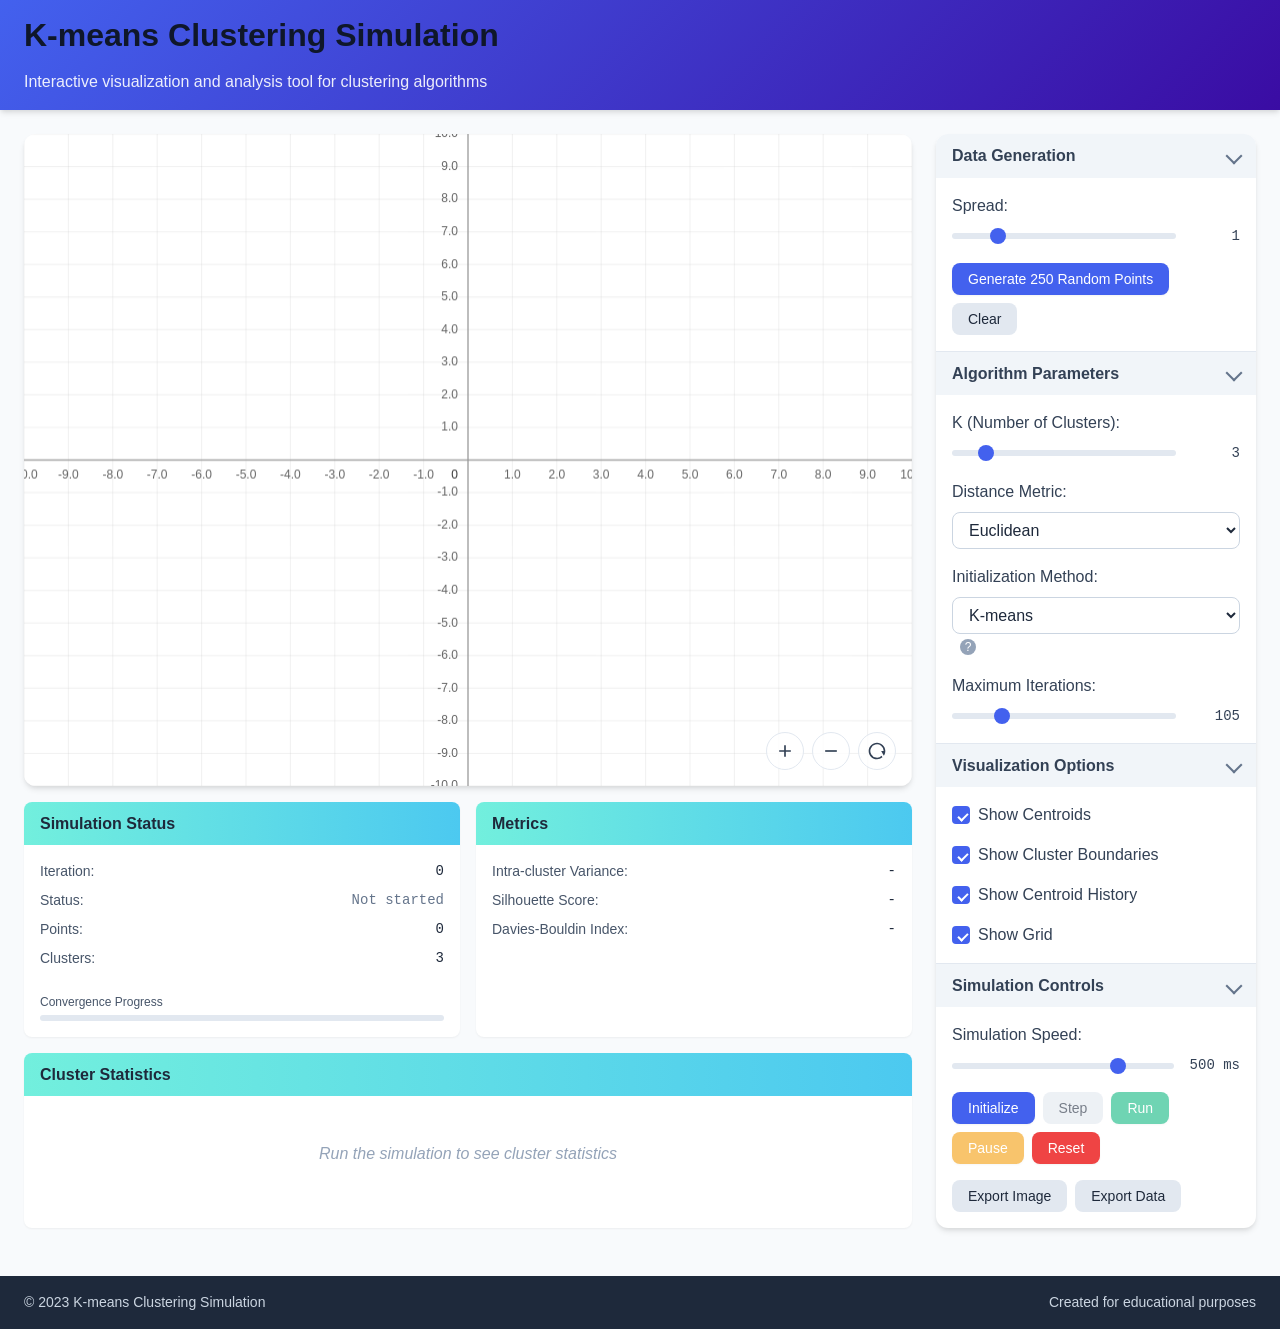
<file: simulation/index.html>
<!DOCTYPE html>
<html lang="en">
<head>
  <meta charset="UTF-8">
  <meta name="viewport" content="width=device-width, initial-scale=1.0">
  <title>K-means Clustering Simulation</title>
  <link rel="stylesheet" href="css/main.css">
  <link rel="stylesheet" href="css/responsive.css">
</head>
<body>
  <div class="app-container">
    <header class="app-header">
      <div class="header-content">
        <h1>K-means Clustering Simulation</h1>
        <p class="header-description">Interactive visualization and analysis tool for clustering algorithms</p>
      </div>
    </header>

    <main class="main-content">
      <section class="visualization-section">
        <div class="canvas-container">
          <canvas id="visualization-canvas"></canvas>
          <div class="canvas-controls">
            <button id="zoom-in" class="btn btn-icon" title="Zoom In">
              <svg xmlns="http://www.w3.org/2000/svg" viewBox="0 0 24 24" width="24" height="24"><path fill="none" d="M0 0h24v24H0z"/><path d="M11 11V5h2v6h6v2h-6v6h-2v-6H5v-2z"/></svg>
            </button>
            <button id="zoom-out" class="btn btn-icon" title="Zoom Out">
              <svg xmlns="http://www.w3.org/2000/svg" viewBox="0 0 24 24" width="24" height="24"><path fill="none" d="M0 0h24v24H0z"/><path d="M5 11h14v2H5z"/></svg>
            </button>
            <button id="reset-view" class="btn btn-icon" title="Reset View">
              <svg xmlns="http://www.w3.org/2000/svg" viewBox="0 0 24 24" width="24" height="24"><path fill="none" d="M0 0h24v24H0z"/><path d="M18.537 19.567A9.961 9.961 0 0 1 12 22C6.477 22 2 17.523 2 12S6.477 2 12 2s10 4.477 10 10c0 2.136-.67 4.116-1.81 5.74L17 12h3a8 8 0 1 0-2.46 5.772l.997 1.795z"/></svg>
            </button>
          </div>
        </div>

        <div class="info-panel">
          <div class="info-card">
            <h3 class="card-title">Simulation Status</h3>
            <div class="status-content">
              <div class="status-item">
                <span class="status-label">Iteration:</span>
                <span id="iteration-count" class="status-value">0</span>
              </div>
              <div class="status-item">
                <span class="status-label">Status:</span>
                <span id="convergence-status" class="status-value status-waiting">Not started</span>
              </div>
              <div class="status-item">
                <span class="status-label">Points:</span>
                <span id="point-count" class="status-value">0</span>
              </div>
              <div class="status-item">
                <span class="status-label">Clusters:</span>
                <span id="cluster-count" class="status-value">3</span>
              </div>
            </div>
            <div class="progress-container">
              <div class="progress-label">Convergence Progress</div>
              <div class="progress-track">
                <div id="convergence-progress" class="progress-bar" style="width: 0%"></div>
              </div>
            </div>
          </div>

          <div class="info-card">
            <h3 class="card-title">Metrics</h3>
            <div class="metrics-content">
              <div class="metric-item">
                <span class="metric-label">Intra-cluster Variance:</span>
                <span id="variance-value" class="metric-value">-</span>
              </div>
              <div class="metric-item">
                <span class="metric-label">Silhouette Score:</span>
                <span id="silhouette-value" class="metric-value">-</span>
              </div>
              <div class="metric-item">
                <span class="metric-label">Davies-Bouldin Index:</span>
                <span id="davies-bouldin-value" class="metric-value">-</span>
              </div>
            </div>
          </div>

          <div class="info-card cluster-stats">
            <h3 class="card-title">Cluster Statistics</h3>
            <div id="cluster-statistics" class="cluster-stats-container">
              <div class="empty-state">
                <p>Run the simulation to see cluster statistics</p>
              </div>
            </div>
          </div>
        </div>
      </section>

      <section class="control-section">
        <div class="control-panel">
          <div class="panel-section">
            <h3 class="section-title">Data Generation</h3>
            <div class="section-content">
              <div class="form-group">
                <label for="variance">Spread:</label>
                <div class="range-with-value">
                  <input type="range" id="variance" min="0.1" max="5" step="0.1" value="1.0" class="form-range">
                  <span id="variance-value-display" class="range-value">1.0</span>
                </div>
              </div>
              
              <div class="form-group button-group">
                <button id="generate-data" class="btn btn-primary">Generate 250 Random Points</button>
                <button id="clear-data" class="btn btn-secondary">Clear</button>
              </div>
            </div>
          </div>

          <div class="panel-section">
            <h3 class="section-title">Algorithm Parameters</h3>
            <div class="section-content">
              <div class="form-group">
                <label for="k-value">K (Number of Clusters):</label>
                <div class="range-with-value">
                  <input type="range" id="k-value" min="2" max="10" step="1" value="3" class="form-range">
                  <span id="k-value-display" class="range-value">3</span>
                </div>
              </div>
              
              <div class="form-group">
                <label for="distance-metric">Distance Metric:</label>
                <select id="distance-metric" class="form-control">
                  <option value="euclidean">Euclidean</option>
                  <option value="manhattan">Manhattan</option>
                  <option value="chebyshev">Chebyshev</option>
                </select>
              </div>
              
              <div class="form-group">
                <label for="init-method">Initialization Method:</label>
                <select id="init-method" class="form-control">
                  <option value="random">K-means</option>
                </select>
                <div class="tooltip-container">
                  <button class="tooltip-trigger">?</button>
                  <div class="tooltip-content">
                    <p><strong>Random:</strong> Place centroids randomly within data bounds</p>
                  </div>
                </div>
              </div>
              
              <div class="form-group">
                <label for="max-iterations">Maximum Iterations:</label>
                <div class="range-with-value">
                  <input type="range" id="max-iterations" min="5" max="500" step="10" value="100" class="form-range">
                  <span id="max-iterations-display" class="range-value">100</span>
                </div>
              </div>
            </div>
          </div>

          <div class="panel-section">
            <h3 class="section-title">Visualization Options</h3>
            <div class="section-content">
              <div class="form-group">
                <div class="checkbox-group">
                  <input type="checkbox" id="show-centroids" class="form-checkbox" checked>
                  <label for="show-centroids">Show Centroids</label>
                </div>
              </div>
              
              <div class="form-group">
                <div class="checkbox-group">
                  <input type="checkbox" id="show-voronoi" class="form-checkbox" checked>
                  <label for="show-voronoi">Show Cluster Boundaries</label>
                </div>
              </div>
              
              <div class="form-group">
                <div class="checkbox-group">
                  <input type="checkbox" id="show-history" class="form-checkbox" checked>
                  <label for="show-history">Show Centroid History</label>
                </div>
              </div>
              
              <div class="form-group">
                <div class="checkbox-group">
                  <input type="checkbox" id="show-grid" class="form-checkbox" checked>
                  <label for="show-grid">Show Grid</label>
                </div>
              </div>
            </div>
          </div>
          
          <div class="panel-section">
            <h3 class="section-title">Simulation Controls</h3>
            <div class="section-content">
              <div class="form-group">
                <label for="simulation-speed">Simulation Speed:</label>
                <div class="range-with-value">
                  <input type="range" id="simulation-speed" min="50" max="2000" step="50" value="500" class="form-range invert-range">
                  <span id="simulation-speed-display" class="range-value">500 ms</span>
                </div>
              </div>
              
              <div class="form-group button-group simulation-controls">
                <button id="initialize-btn" class="btn btn-primary">Initialize</button>
                <button id="step-btn" class="btn btn-secondary" disabled>Step</button>
                <button id="run-btn" class="btn btn-success" disabled>Run</button>
                <button id="pause-btn" class="btn btn-warning" disabled>Pause</button>
                <button id="reset-btn" class="btn btn-danger">Reset</button>
              </div>
              
              <div class="form-group button-group">
                <button id="export-image" class="btn btn-secondary">Export Image</button>
                <button id="export-data" class="btn btn-secondary">Export Data</button>
              </div>
            </div>
          </div>
        </div>
      </section>
    </main>

    <div id="notification-container" class="notification-container"></div>

    <footer class="app-footer">
      <div class="footer-content">
        <p class="copyright">© 2023 K-means Clustering Simulation</p>
        <p class="attribution">Created for educational purposes</p>
      </div>
    </footer>
  </div>

  <script src="js/main.js"></script>
  <script src="js/responsive.js"></script>
<script src="../assets/js/iframeResize.js"></script>
        
        </body>
</html>
</file>
<file: simulation/css/main.css>
:root {
  /* Color system */
  --color-primary: #4361ee;
  --color-primary-light: #4895ef;
  --color-primary-dark: #3a0ca3;
  --color-secondary: #4cc9f0;
  --color-secondary-light: #72efdd;
  --color-secondary-dark: #3f8efc;
  --color-accent: #f72585;
  --color-accent-light: #ff8fab;
  --color-accent-dark: #b5179e;
  
  --color-neutral-50: #f8fafc;
  --color-neutral-100: #f1f5f9;
  --color-neutral-200: #e2e8f0;
  --color-neutral-300: #cbd5e1;
  --color-neutral-400: #94a3b8;
  --color-neutral-500: #64748b;
  --color-neutral-600: #475569;
  --color-neutral-700: #334155;
  --color-neutral-800: #1e293b;
  --color-neutral-900: #0f172a;
  
  --color-success: #10b981;
  --color-warning: #f59e0b;
  --color-error: #ef4444;
  --color-info: #3b82f6;
  
  /* Spacing system (rem) */
  --space-xxs: 0.25rem;  /* 4px */
  --space-xs: 0.5rem;    /* 8px */
  --space-sm: 0.75rem;   /* 12px */
  --space-md: 1rem;      /* 16px */
  --space-lg: 1.5rem;    /* 24px */
  --space-xl: 2rem;      /* 32px */
  --space-xxl: 3rem;     /* 48px */
  --space-xxxl: 4rem;    /* 64px */
  
  /* Typography (rem) */
  --font-size-xs: 0.75rem;    /* 12px */
  --font-size-sm: 0.875rem;   /* 14px */
  --font-size-md: 1rem;       /* 16px */
  --font-size-lg: 1.125rem;   /* 18px */
  --font-size-xl: 1.25rem;    /* 20px */
  --font-size-xxl: 1.5rem;    /* 24px */
  --font-size-xxxl: 2rem;     /* 32px */
  
  /* Shadows */
  --shadow-sm: 0 1px 2px 0 rgba(0, 0, 0, 0.05);
  --shadow-md: 0 4px 6px -1px rgba(0, 0, 0, 0.1), 0 2px 4px -1px rgba(0, 0, 0, 0.06);
  --shadow-lg: 0 10px 15px -3px rgba(0, 0, 0, 0.1), 0 4px 6px -2px rgba(0, 0, 0, 0.05);
  --shadow-xl: 0 20px 25px -5px rgba(0, 0, 0, 0.1), 0 10px 10px -5px rgba(0, 0, 0, 0.04);
  --shadow-inner: inset 0 2px 4px 0 rgba(0, 0, 0, 0.06);
  
  /* Border radius */
  --radius-sm: 0.25rem;  /* 4px */
  --radius-md: 0.5rem;   /* 8px */
  --radius-lg: 0.75rem;  /* 12px */
  --radius-xl: 1rem;     /* 16px */
  --radius-full: 9999px;
  
  /* Transitions */
  --transition-fast: 0.2s ease;
  --transition-normal: 0.3s ease;
  --transition-slow: 0.5s ease;
  
  /* Layout */
  --header-height: 4rem;
  --footer-height: 3rem;
  --sidebar-width: 320px;
  --container-max-width: 1600px;
  
  /* Cluster colors */
  --cluster-color-1: #e41a1c;
  --cluster-color-2: #377eb8;
  --cluster-color-3: #4daf4a;
  --cluster-color-4: #984ea3;
  --cluster-color-5: #ff7f00;
  --cluster-color-6: #ffff33;
  --cluster-color-7: #a65628;
  --cluster-color-8: #f781bf;
  --cluster-color-9: #999999;
  --cluster-color-10: #66c2a5;
}

/* Typography System */
html {
  font-size: 16px;
  line-height: 1.5;
}

body {
  font-family: -apple-system, BlinkMacSystemFont, "Segoe UI", Roboto, Helvetica, Arial, sans-serif, "Apple Color Emoji", "Segoe UI Emoji", "Segoe UI Symbol";
  font-size: var(--font-size-md);
  color: var(--color-neutral-800);
  background-color: var(--color-neutral-50);
  margin: 0;
  padding: 0;
  min-height: 100vh;
  overflow-x: hidden;
}

h1, h2, h3, h4, h5, h6 {
  margin-top: 0;
  font-weight: 700;
  line-height: 1.2;
  color: var(--color-neutral-900);
}

h1 {
  font-size: var(--font-size-xxxl);
  margin-bottom: var(--space-md);
}

h2 {
  font-size: var(--font-size-xxl);
  margin-bottom: var(--space-sm);
}

h3 {
  font-size: var(--font-size-xl);
  margin-bottom: var(--space-sm);
}

p {
  margin-top: 0;
  margin-bottom: var(--space-md);
}

a {
  color: var(--color-primary);
  text-decoration: none;
  transition: color var(--transition-fast);
}

a:hover {
  color: var(--color-primary-dark);
  text-decoration: underline;
}

/* Base Reset */
* {
  box-sizing: border-box;
  margin: 0;
  padding: 0;
}

/* Layout Components */
.app-container {
  display: grid;
  grid-template-rows: auto 1fr auto;
  min-height: 100vh;
  max-width: var(--container-max-width);
  margin: 0 auto;
}

.app-header {
  background: linear-gradient(135deg, var(--color-primary) 0%, var(--color-primary-dark) 100%);
  color: white;
  padding: var(--space-md) var(--space-lg);
  box-shadow: var(--shadow-md);
}

.header-content {
  max-width: var(--container-max-width);
  margin: 0 auto;
}

.header-description {
  color: rgba(255, 255, 255, 0.9);
  margin: 0;
}

.main-content {
  display: grid;
  grid-template-columns: 1fr 320px;
  gap: var(--space-lg);
  padding: var(--space-lg);
}

.visualization-section {
  display: grid;
  grid-template-rows: 1fr auto;
  gap: var(--space-md);
}

.canvas-container {
  position: relative;
  background-color: white;
  border-radius: var(--radius-lg);
  box-shadow: var(--shadow-md);
  overflow: hidden;
  min-height: 400px;
  transition: box-shadow var(--transition-fast);
}

.canvas-container:hover {
  box-shadow: var(--shadow-lg);
}

#visualization-canvas {
  width: 100%;
  height: 100%;
  display: block;
  cursor: grab;
}

#visualization-canvas:active {
  cursor: grabbing;
}

.canvas-controls {
  position: absolute;
  bottom: var(--space-md);
  right: var(--space-md);
  display: flex;
  gap: var(--space-xs);
  z-index: 10;
}

.info-panel {
  display: grid;
  grid-template-columns: repeat(auto-fit, minmax(300px, 1fr));
  gap: var(--space-md);
}

.info-card {
  background: white;
  border-radius: var(--radius-md);
  box-shadow: var(--shadow-sm);
  overflow: hidden;
  transition: transform var(--transition-fast), box-shadow var(--transition-fast);
}

.info-card:hover {
  transform: translateY(-2px);
  box-shadow: var(--shadow-md);
}

.card-title {
  margin: 0;
  padding: var(--space-sm) var(--space-md);
  background: linear-gradient(to right, var(--color-secondary-light), var(--color-secondary));
  color: var(--color-neutral-800);
  font-size: var(--font-size-md);
  font-weight: 600;
}

.status-content, .metrics-content {
  padding: var(--space-md);
}

.status-item, .metric-item {
  display: flex;
  justify-content: space-between;
  margin-bottom: var(--space-xs);
  font-size: var(--font-size-sm);
}

.status-label, .metric-label {
  color: var(--color-neutral-600);
  font-weight: 500;
}

.status-value, .metric-value {
  font-family: "SFMono-Regular", Consolas, "Liberation Mono", Menlo, monospace;
  font-weight: 500;
}

/* Status indicators */
.status-waiting {
  color: var(--color-neutral-500);
}

.status-running {
  color: var(--color-primary);
  animation: pulse 1.5s infinite;
}

.status-converged {
  color: var(--color-success);
}

@keyframes pulse {
  0% { opacity: 1; }
  50% { opacity: 0.6; }
  100% { opacity: 1; }
}

.progress-container {
  padding: 0 var(--space-md) var(--space-md);
}

.progress-label {
  font-size: var(--font-size-xs);
  color: var(--color-neutral-600);
  margin-bottom: var(--space-xxs);
}

.progress-track {
  background-color: var(--color-neutral-200);
  height: 6px;
  border-radius: var(--radius-full);
  overflow: hidden;
}

.progress-bar {
  height: 100%;
  background: linear-gradient(to right, var(--color-primary-light), var(--color-primary));
  border-radius: var(--radius-full);
  transition: width var(--transition-normal);
}

.cluster-stats {
  grid-column: 1 / -1;
}

.cluster-stats-container {
  padding: var(--space-md);
  display: grid;
  grid-template-columns: repeat(auto-fill, minmax(150px, 1fr));
  gap: var(--space-md);
}

.empty-state {
  display: flex;
  align-items: center;
  justify-content: center;
  height: 100%;
  min-height: 100px;
  color: var(--color-neutral-400);
  font-style: italic;
  text-align: center;
  grid-column: 1 / -1;
}

.cluster-stat-item {
  background-color: var(--color-neutral-50);
  border-radius: var(--radius-md);
  padding: var(--space-sm);
  border: 1px solid var(--color-neutral-200);
  transition: transform var(--transition-fast);
}

.cluster-stat-item:hover {
  transform: translateY(-2px);
}

.cluster-header {
  display: flex;
  align-items: center;
  margin-bottom: var(--space-xs);
}

.cluster-color {
  width: 12px;
  height: 12px;
  border-radius: 50%;
  margin-right: var(--space-xs);
}

.cluster-title {
  font-size: var(--font-size-sm);
  font-weight: 600;
  margin: 0;
}

.cluster-stat {
  font-size: var(--font-size-xs);
  display: flex;
  justify-content: space-between;
  margin-bottom: var(--space-xxs);
}

.cluster-bar {
  height: 4px;
  background-color: var(--color-neutral-200);
  border-radius: var(--radius-full);
  overflow: hidden;
  margin-top: var(--space-xs);
}

.cluster-bar-fill {
  height: 100%;
  border-radius: var(--radius-full);
}

.control-section {
  display: flex;
  flex-direction: column;
}

.control-panel {
  background: white;
  border-radius: var(--radius-lg);
  box-shadow: var(--shadow-md);
  overflow: hidden;
}

.panel-section {
  border-bottom: 1px solid var(--color-neutral-200);
}

.panel-section:last-child {
  border-bottom: none;
}

.section-title {
  padding: var(--space-sm) var(--space-md);
  margin: 0;
  background-color: var(--color-neutral-100);
  font-size: var(--font-size-md);
  font-weight: 600;
  color: var(--color-neutral-700);
  cursor: pointer;
  display: flex;
  justify-content: space-between;
  align-items: center;
  transition: background-color var(--transition-fast);
}

.section-title::after {
  content: "";
  display: inline-block;
  width: 10px;
  height: 10px;
  border-right: 2px solid var(--color-neutral-500);
  border-bottom: 2px solid var(--color-neutral-500);
  transform: rotate(45deg);
  transition: transform var(--transition-fast);
}

.panel-section.collapsed .section-title::after {
  transform: rotate(-45deg);
}

.section-title:hover {
  background-color: var(--color-neutral-200);
}

.section-content {
  padding: var(--space-md);
  transition: max-height var(--transition-normal), opacity var(--transition-normal);
  max-height: 1000px;
  opacity: 1;
  overflow: hidden;
}

.panel-section.collapsed .section-content {
  max-height: 0;
  padding-top: 0;
  padding-bottom: 0;
  opacity: 0;
}

.form-group {
  margin-bottom: var(--space-md);
}

.form-group:last-child {
  margin-bottom: 0;
}

.form-group label {
  display: block;
  margin-bottom: var(--space-xs);
  font-weight: 500;
  color: var(--color-neutral-700);
}

.form-control {
  width: 100%;
  padding: var(--space-xs) var(--space-sm);
  border: 1px solid var(--color-neutral-300);
  border-radius: var(--radius-md);
  font-size: var(--font-size-md);
  color: var(--color-neutral-800);
  background-color: white;
  transition: border-color var(--transition-fast), box-shadow var(--transition-fast);
}

.form-control:focus {
  outline: none;
  border-color: var(--color-primary);
  box-shadow: 0 0 0 3px rgba(67, 97, 238, 0.15);
}

.range-with-value {
  display: flex;
  align-items: center;
  gap: var(--space-md);
}

.form-range {
  flex: 1;
  -webkit-appearance: none;
  height: 6px;
  background: var(--color-neutral-200);
  border-radius: var(--radius-full);
  outline: none;
}

.form-range::-webkit-slider-thumb {
  -webkit-appearance: none;
  appearance: none;
  width: 16px;
  height: 16px;
  border-radius: 50%;
  background: var(--color-primary);
  cursor: pointer;
  transition: transform var(--transition-fast), background var(--transition-fast);
}

.form-range::-moz-range-thumb {
  width: 16px;
  height: 16px;
  border-radius: 50%;
  background: var(--color-primary);
  cursor: pointer;
  transition: transform var(--transition-fast), background var(--transition-fast);
}

.form-range::-webkit-slider-thumb:hover,
.form-range::-webkit-slider-thumb:active {
  transform: scale(1.2);
  background: var(--color-primary-dark);
}

.form-range::-moz-range-thumb:hover,
.form-range::-moz-range-thumb:active {
  transform: scale(1.2);
  background: var(--color-primary-dark);
}

.invert-range {
  direction: rtl;
}

.range-value {
  min-width: 48px;
  font-family: "SFMono-Regular", Consolas, "Liberation Mono", Menlo, monospace;
  font-size: var(--font-size-sm);
  font-weight: 500;
  color: var(--color-neutral-700);
  text-align: right;
}

.checkbox-group {
  display: flex;
  align-items: center;
}

.form-checkbox {
  -webkit-appearance: none;
  appearance: none;
  width: 18px;
  height: 18px;
  border: 2px solid var(--color-neutral-400);
  border-radius: var(--radius-sm);
  margin-right: var(--space-xs);
  position: relative;
  cursor: pointer;
  transition: background-color var(--transition-fast), border-color var(--transition-fast);
}

.form-checkbox:checked {
  background-color: var(--color-primary);
  border-color: var(--color-primary);
}

.form-checkbox:checked::after {
  content: "";
  position: absolute;
  top: 3px;
  left: 6px;
  width: 4px;
  height: 8px;
  border: solid white;
  border-width: 0 2px 2px 0;
  transform: rotate(45deg);
}

.form-checkbox:focus {
  outline: none;
  box-shadow: 0 0 0 3px rgba(67, 97, 238, 0.15);
}

.checkbox-group label {
  display: inline;
  margin-bottom: 0;
  cursor: pointer;
}

.button-group {
  display: flex;
  flex-wrap: wrap;
  gap: var(--space-xs);
}

.simulation-controls {
  margin-bottom: var(--space-md);
}

/* Button Styles */
.btn {
  display: inline-flex;
  align-items: center;
  justify-content: center;
  padding: var(--space-xs) var(--space-md);
  font-size: var(--font-size-sm);
  font-weight: 500;
  border: none;
  border-radius: var(--radius-md);
  cursor: pointer;
  transition: background-color var(--transition-fast), transform var (--transition-fast), box-shadow var(--transition-fast);
}

.btn:focus {
  outline: none;
}

.btn:disabled {
  opacity: 0.6;
  cursor: not-allowed;
}

.btn-primary {
  background-color: var(--color-primary);
  color: white;
  box-shadow: var(--shadow-sm);
}

.btn-primary:hover:not(:disabled) {
  background-color: var(--color-primary-dark);
  transform: translateY(-1px);
  box-shadow: var(--shadow-md);
}

.btn-primary:active:not(:disabled) {
  transform: translateY(0);
}

.btn-secondary {
  background-color: var(--color-neutral-200);
  color: var(--color-neutral-800);
}

.btn-secondary:hover:not(:disabled) {
  background-color: var(--color-neutral-300);
  transform: translateY(-1px);
}

.btn-secondary:active:not(:disabled) {
  transform: translateY(0);
}

.btn-success {
  background-color: var(--color-success);
  color: white;
  box-shadow: var(--shadow-sm);
}

.btn-success:hover:not(:disabled) {
  background-color: #0da271;
  transform: translateY(-1px);
  box-shadow: var(--shadow-md);
}

.btn-success:active:not(:disabled) {
  transform: translateY(0);
}

.btn-warning {
  background-color: var(--color-warning);
  color: white;
  box-shadow: var(--shadow-sm);
}

.btn-warning:hover:not(:disabled) {
  background-color: #e08e0b;
  transform: translateY(-1px);
  box-shadow: var(--shadow-md);
}

.btn-warning:active:not(:disabled) {
  transform: translateY(0);
}

.btn-danger {
  background-color: var(--color-error);
  color: white;
  box-shadow: var(--shadow-sm);
}

.btn-danger:hover:not(:disabled) {
  background-color: #dc2626;
  transform: translateY(-1px);
  box-shadow: var(--shadow-md);
}

.btn-danger:active:not(:disabled) {
  transform: translateY(0);
}

.btn-icon {
  padding: var(--space-xs);
  border-radius: var(--radius-full);
  background-color: rgba(255, 255, 255, 0.8);
  border: 1px solid var(--color-neutral-200);
}

.btn-icon svg {
  width: 20px;
  height: 20px;
  fill: var(--color-neutral-700);
}

.btn-icon:hover {
  background-color: white;
}

/* Tooltip */
.tooltip-container {
  display: inline-block;
  position: relative;
  margin-left: var(--space-xs);
  vertical-align: middle;
}

.tooltip-trigger {
  width: 16px;
  height: 16px;
  border-radius: 50%;
  background-color: var(--color-neutral-400);
  color: white;
  font-size: var(--font-size-xs);
  border: none;
  cursor: help;
  display: flex;
  align-items: center;
  justify-content: center;
  transition: background-color var(--transition-fast);
}

.tooltip-trigger:hover {
  background-color: var(--color-neutral-600);
}

.tooltip-content {
  position: absolute;
  bottom: 100%;
  left: 50%;
  transform: translateX(-50%);
  background-color: var(--color-neutral-800);
  color: white;
  padding: var(--space-sm);
  border-radius: var(--radius-md);
  width: 250px;
  box-shadow: var(--shadow-lg);
  font-size: var(--font-size-xs);
  line-height: 1.4;
  z-index: 100;
  opacity: 0;
  visibility: hidden;
  transition: opacity var(--transition-fast), visibility var(--transition-fast);
  pointer-events: none;
}

.tooltip-content::after {
  content: "";
  position: absolute;
  top: 100%;
  left: 50%;
  transform: translateX(-50%);
  border-width: 5px;
  border-style: solid;
  border-color: var(--color-neutral-800) transparent transparent transparent;
}

.tooltip-content p {
  margin-bottom: var(--space-xs);
}

.tooltip-content p:last-child {
  margin-bottom: 0;
}

.tooltip-container:hover .tooltip-content {
  opacity: 1;
  visibility: visible;
}

/* Notification System */
.notification-container {
  position: fixed;
  top: var(--space-lg);
  right: var(--space-lg);
  display: flex;
  flex-direction: column;
  gap: var(--space-sm);
  z-index: 1000;
  pointer-events: none;
}

.notification {
  background-color: white;
  border-radius: var(--radius-md);
  padding: var(--space-sm) var(--space-md);
  box-shadow: var(--shadow-lg);
  display: flex;
  align-items: center;
  justify-content: space-between;
  max-width: 300px;
  pointer-events: auto;
  transform: translateX(120%);
  opacity: 0;
  transition: transform var(--transition-normal), opacity var(--transition-normal);
}

.notification.show {
  transform: translateX(0);
  opacity: 1;
}

.notification-icon {
  margin-right: var(--space-xs);
  flex-shrink: 0;
}

.notification-message {
  flex-grow: 1;
  font-size: var(--font-size-sm);
}

.notification-close {
  background: none;
  border: none;
  color: var(--color-neutral-500);
  cursor: pointer;
  padding: 0;
  margin-left: var(--space-xs);
  font-size: var(--font-size-lg);
  line-height: 1;
  transition: color var(--transition-fast);
}

.notification-close:hover {
  color: var(--color-neutral-800);
}

.notification-success {
  border-left: 4px solid var(--color-success);
}

.notification-info {
  border-left: 4px solid var(--color-info);
}

.notification-warning {
  border-left: 4px solid var(--color-warning);
}

.notification-error {
  border-left: 4px solid var(--color-error);
}

/* Footer */
.app-footer {
  background-color: var(--color-neutral-800);
  color: var(--color-neutral-300);
  padding: var(--space-md) var(--space-lg);
  margin-top: var(--space-lg);
}

.footer-content {
  display: flex;
  justify-content: space-between;
  align-items: center;
  max-width: var(--container-max-width);
  margin: 0 auto;
}

.copyright, .attribution {
  margin: 0;
  font-size: var(--font-size-sm);
}

/* Responsive Design */
@media (max-width: 1200px) {
  .main-content {
    grid-template-columns: 1fr;
    grid-template-rows: auto auto;
  }
  
  .canvas-container {
    height: 500px;
  }
  
  .info-panel {
    grid-template-columns: repeat(auto-fit, minmax(250px, 1fr));
  }
}

@media (max-width: 768px) {
  :root {
    --font-size-xxxl: 1.75rem;
    --font-size-xxl: 1.375rem;
  }
  
  .app-header {
    padding: var(--space-md);
  }
  
  .main-content {
    padding: var(--space-md);
    gap: var(--space-md);
  }
  
  .canvas-container {
    height: 400px;
  }
  
  .info-panel {
    grid-template-columns: 1fr;
  }
  
  .cluster-stats-container {
    grid-template-columns: repeat(auto-fill, minmax(120px, 1fr));
  }
  
  .button-group {
    flex-direction: column;
  }
  
  .simulation-controls {
    flex-direction: row;
    flex-wrap: wrap;
  }
  
  .simulation-controls .btn {
    flex: 1;
    min-width: 80px;
  }
  
  .footer-content {
    flex-direction: column;
    gap: var(--space-xs);
    text-align: center;
  }
}

@media (max-width: 480px) {
  :root {
    --font-size-xxxl: 1.5rem;
    --font-size-xxl: 1.25rem;
    --font-size-xl: 1.125rem;
  }
  
  .app-header {
    padding: var(--space-sm);
  }
  
  .main-content {
    padding: var(--space-sm);
  }
  
  .canvas-container {
    height: 300px;
  }
  
  .section-content {
    padding: var(--space-sm);
  }
  
  .notification-container {
    top: var(--space-sm);
    right: var(--space-sm);
    left: var(--space-sm);
  }
  
  .notification {
    max-width: 100%;
  }
  
  .btn {
    padding: var(--space-xs) var(--space-sm);
  }
}

/* Focus Styles for Accessibility */
:focus-visible {
  outline: 2px solid var(--color-primary);
  outline-offset: 2px;
}

/* Custom Scrollbar */
::-webkit-scrollbar {
  width: 8px;
  height: 8px;
}

::-webkit-scrollbar-track {
  background: var(--color-neutral-100);
}

::-webkit-scrollbar-thumb {
  background: var(--color-neutral-400);
  border-radius: 4px;
}

::-webkit-scrollbar-thumb:hover {
  background: var(--color-neutral-500);
}

.input-with-label {
  display: flex;
  align-items: center;
  gap: var(--space-md);
}

.input-with-label .form-control {
  width: 100px;
  text-align: right;
  font-family: "SFMono-Regular", Consolas, "Liberation Mono", Menlo, monospace;
}

.input-label {
  color: var(--color-neutral-600);
  font-size: var(--font-size-sm);
}
</file>
<file: simulation/css/responsive.css>
/* Responsive styles for K-means Clustering Simulation 
 * This file contains only responsive layout adjustments without changing functionality
 */

/* Base responsive adjustments */
@media (max-width: 1200px) {
  /* Layout adjustments for medium screens */
  .main-content {
    display: flex;
    flex-direction: column;
  }
  
  .canvas-container {
    min-height: 500px;
  }
  
  .info-panel {
    display: grid;
    grid-template-columns: repeat(auto-fit, minmax(250px, 1fr));
    gap: 20px;
    margin-top: 20px;
  }
}

/* Tablet styles */
@media (max-width: 768px) {
  /* Typography adjustments */
  h1 {
    font-size: 1.75rem;
  }
  
  /* Layout adjustments */
  .info-panel {
    grid-template-columns: 1fr;
  }
  
  .cluster-stats-container {
    grid-template-columns: repeat(auto-fill, minmax(120px, 1fr));
  }
  
  /* Control adjustments */
  .button-group {
    display: flex;
    flex-wrap: wrap;
    gap: 8px;
  }
  
  .button-group .btn {
    flex: 1;
    min-width: 100px;
  }
  
  .simulation-controls {
    display: flex;
    flex-wrap: wrap;
    gap: 8px;
  }
  
  .simulation-controls .btn {
    flex: 1;
    min-width: 80px;
  }
}

/* Mobile styles */
@media (max-width: 480px) {
  /* Typography adjustments */
  h1 {
    font-size: 1.5rem;
  }
  
  .header-description {
    font-size: 0.875rem;
  }
  
  /* Layout adjustments */
  .main-content {
    padding: 10px;
  }
  
  .canvas-container {
    min-height: 300px;
  }
  
  /* Control adjustments */
  .btn {
    padding: 8px 12px;
    font-size: 14px;
  }
  
  .range-with-value {
    display: flex;
    flex-direction: column;
    align-items: flex-start;
  }
  
  .range-value {
    margin-top: 5px;
  }
  
  /* Stack form items */
  .status-item, .metric-item {
    margin-bottom: 10px;
  }
  
  /* Adjust footer */
  .footer-content {
    flex-direction: column;
    text-align: center;
    gap: 5px;
  }
}

/* Small mobile styles */
@media (max-width: 360px) {
  .canvas-container {
    min-height: 250px;
  }
  
  .canvas-controls {
    bottom: 5px;
    right: 5px;
  }
  
  .btn-icon {
    padding: 4px;
  }
  
  .btn-icon svg {
    width: 18px;
    height: 18px;
  }
}

/* Ensure canvas is responsive */
#visualization-canvas {
  width: 100%;
  height: 100%;
}

/* Make sure form controls are touchable on mobile */
@media (max-width: 768px) {
  input[type="range"]::-webkit-slider-thumb {
    width: 20px;
    height: 20px;
  }
  
  input[type="range"]::-moz-range-thumb {
    width: 20px;
    height: 20px;
  }
  
  .form-checkbox {
    width: 20px;
    height: 20px;
  }
}
</file>
<file: experiment/simulation/css/main.css>
:root {
  /* Color system */
  --color-primary: #4361ee;
  --color-primary-light: #4895ef;
  --color-primary-dark: #3a0ca3;
  --color-secondary: #4cc9f0;
  --color-secondary-light: #72efdd;
  --color-secondary-dark: #3f8efc;
  --color-accent: #f72585;
  --color-accent-light: #ff8fab;
  --color-accent-dark: #b5179e;
  
  --color-neutral-50: #f8fafc;
  --color-neutral-100: #f1f5f9;
  --color-neutral-200: #e2e8f0;
  --color-neutral-300: #cbd5e1;
  --color-neutral-400: #94a3b8;
  --color-neutral-500: #64748b;
  --color-neutral-600: #475569;
  --color-neutral-700: #334155;
  --color-neutral-800: #1e293b;
  --color-neutral-900: #0f172a;
  
  --color-success: #10b981;
  --color-warning: #f59e0b;
  --color-error: #ef4444;
  --color-info: #3b82f6;
  
  /* Spacing system (rem) */
  --space-xxs: 0.25rem;  /* 4px */
  --space-xs: 0.5rem;    /* 8px */
  --space-sm: 0.75rem;   /* 12px */
  --space-md: 1rem;      /* 16px */
  --space-lg: 1.5rem;    /* 24px */
  --space-xl: 2rem;      /* 32px */
  --space-xxl: 3rem;     /* 48px */
  --space-xxxl: 4rem;    /* 64px */
  
  /* Typography (rem) */
  --font-size-xs: 0.75rem;    /* 12px */
  --font-size-sm: 0.875rem;   /* 14px */
  --font-size-md: 1rem;       /* 16px */
  --font-size-lg: 1.125rem;   /* 18px */
  --font-size-xl: 1.25rem;    /* 20px */
  --font-size-xxl: 1.5rem;    /* 24px */
  --font-size-xxxl: 2rem;     /* 32px */
  
  /* Shadows */
  --shadow-sm: 0 1px 2px 0 rgba(0, 0, 0, 0.05);
  --shadow-md: 0 4px 6px -1px rgba(0, 0, 0, 0.1), 0 2px 4px -1px rgba(0, 0, 0, 0.06);
  --shadow-lg: 0 10px 15px -3px rgba(0, 0, 0, 0.1), 0 4px 6px -2px rgba(0, 0, 0, 0.05);
  --shadow-xl: 0 20px 25px -5px rgba(0, 0, 0, 0.1), 0 10px 10px -5px rgba(0, 0, 0, 0.04);
  --shadow-inner: inset 0 2px 4px 0 rgba(0, 0, 0, 0.06);
  
  /* Border radius */
  --radius-sm: 0.25rem;  /* 4px */
  --radius-md: 0.5rem;   /* 8px */
  --radius-lg: 0.75rem;  /* 12px */
  --radius-xl: 1rem;     /* 16px */
  --radius-full: 9999px;
  
  /* Transitions */
  --transition-fast: 0.2s ease;
  --transition-normal: 0.3s ease;
  --transition-slow: 0.5s ease;
  
  /* Layout */
  --header-height: 4rem;
  --footer-height: 3rem;
  --sidebar-width: 320px;
  --container-max-width: 1600px;
  
  /* Cluster colors */
  --cluster-color-1: #e41a1c;
  --cluster-color-2: #377eb8;
  --cluster-color-3: #4daf4a;
  --cluster-color-4: #984ea3;
  --cluster-color-5: #ff7f00;
  --cluster-color-6: #ffff33;
  --cluster-color-7: #a65628;
  --cluster-color-8: #f781bf;
  --cluster-color-9: #999999;
  --cluster-color-10: #66c2a5;
}

/* Typography System */
html {
  font-size: 16px;
  line-height: 1.5;
}

body {
  font-family: -apple-system, BlinkMacSystemFont, "Segoe UI", Roboto, Helvetica, Arial, sans-serif, "Apple Color Emoji", "Segoe UI Emoji", "Segoe UI Symbol";
  font-size: var(--font-size-md);
  color: var(--color-neutral-800);
  background-color: var(--color-neutral-50);
  margin: 0;
  padding: 0;
  min-height: 100vh;
  overflow-x: hidden;
}

h1, h2, h3, h4, h5, h6 {
  margin-top: 0;
  font-weight: 700;
  line-height: 1.2;
  color: var(--color-neutral-900);
}

h1 {
  font-size: var(--font-size-xxxl);
  margin-bottom: var(--space-md);
}

h2 {
  font-size: var(--font-size-xxl);
  margin-bottom: var(--space-sm);
}

h3 {
  font-size: var(--font-size-xl);
  margin-bottom: var(--space-sm);
}

p {
  margin-top: 0;
  margin-bottom: var(--space-md);
}

a {
  color: var(--color-primary);
  text-decoration: none;
  transition: color var(--transition-fast);
}

a:hover {
  color: var(--color-primary-dark);
  text-decoration: underline;
}

/* Base Reset */
* {
  box-sizing: border-box;
  margin: 0;
  padding: 0;
}

/* Layout Components */
.app-container {
  display: grid;
  grid-template-rows: auto 1fr auto;
  min-height: 100vh;
  max-width: var(--container-max-width);
  margin: 0 auto;
}

.app-header {
  background: linear-gradient(135deg, var(--color-primary) 0%, var(--color-primary-dark) 100%);
  color: white;
  padding: var(--space-md) var(--space-lg);
  box-shadow: var(--shadow-md);
}

.header-content {
  max-width: var(--container-max-width);
  margin: 0 auto;
}

.header-description {
  color: rgba(255, 255, 255, 0.9);
  margin: 0;
}

.main-content {
  display: grid;
  grid-template-columns: 1fr 320px;
  gap: var(--space-lg);
  padding: var(--space-lg);
}

.visualization-section {
  display: grid;
  grid-template-rows: 1fr auto;
  gap: var(--space-md);
}

.canvas-container {
  position: relative;
  background-color: white;
  border-radius: var(--radius-lg);
  box-shadow: var(--shadow-md);
  overflow: hidden;
  min-height: 400px;
  transition: box-shadow var(--transition-fast);
}

.canvas-container:hover {
  box-shadow: var(--shadow-lg);
}

#visualization-canvas {
  width: 100%;
  height: 100%;
  display: block;
  cursor: grab;
}

#visualization-canvas:active {
  cursor: grabbing;
}

.canvas-controls {
  position: absolute;
  bottom: var(--space-md);
  right: var(--space-md);
  display: flex;
  gap: var(--space-xs);
  z-index: 10;
}

.info-panel {
  display: grid;
  grid-template-columns: repeat(auto-fit, minmax(300px, 1fr));
  gap: var(--space-md);
}

.info-card {
  background: white;
  border-radius: var(--radius-md);
  box-shadow: var(--shadow-sm);
  overflow: hidden;
  transition: transform var(--transition-fast), box-shadow var(--transition-fast);
}

.info-card:hover {
  transform: translateY(-2px);
  box-shadow: var(--shadow-md);
}

.card-title {
  margin: 0;
  padding: var(--space-sm) var(--space-md);
  background: linear-gradient(to right, var(--color-secondary-light), var(--color-secondary));
  color: var(--color-neutral-800);
  font-size: var(--font-size-md);
  font-weight: 600;
}

.status-content, .metrics-content {
  padding: var(--space-md);
}

.status-item, .metric-item {
  display: flex;
  justify-content: space-between;
  margin-bottom: var(--space-xs);
  font-size: var(--font-size-sm);
}

.status-label, .metric-label {
  color: var(--color-neutral-600);
  font-weight: 500;
}

.status-value, .metric-value {
  font-family: "SFMono-Regular", Consolas, "Liberation Mono", Menlo, monospace;
  font-weight: 500;
}

/* Status indicators */
.status-waiting {
  color: var(--color-neutral-500);
}

.status-running {
  color: var(--color-primary);
  animation: pulse 1.5s infinite;
}

.status-converged {
  color: var(--color-success);
}

@keyframes pulse {
  0% { opacity: 1; }
  50% { opacity: 0.6; }
  100% { opacity: 1; }
}

.progress-container {
  padding: 0 var(--space-md) var(--space-md);
}

.progress-label {
  font-size: var(--font-size-xs);
  color: var(--color-neutral-600);
  margin-bottom: var(--space-xxs);
}

.progress-track {
  background-color: var(--color-neutral-200);
  height: 6px;
  border-radius: var(--radius-full);
  overflow: hidden;
}

.progress-bar {
  height: 100%;
  background: linear-gradient(to right, var(--color-primary-light), var(--color-primary));
  border-radius: var(--radius-full);
  transition: width var(--transition-normal);
}

.cluster-stats {
  grid-column: 1 / -1;
}

.cluster-stats-container {
  padding: var(--space-md);
  display: grid;
  grid-template-columns: repeat(auto-fill, minmax(150px, 1fr));
  gap: var(--space-md);
}

.empty-state {
  display: flex;
  align-items: center;
  justify-content: center;
  height: 100%;
  min-height: 100px;
  color: var(--color-neutral-400);
  font-style: italic;
  text-align: center;
  grid-column: 1 / -1;
}

.cluster-stat-item {
  background-color: var(--color-neutral-50);
  border-radius: var(--radius-md);
  padding: var(--space-sm);
  border: 1px solid var(--color-neutral-200);
  transition: transform var(--transition-fast);
}

.cluster-stat-item:hover {
  transform: translateY(-2px);
}

.cluster-header {
  display: flex;
  align-items: center;
  margin-bottom: var(--space-xs);
}

.cluster-color {
  width: 12px;
  height: 12px;
  border-radius: 50%;
  margin-right: var(--space-xs);
}

.cluster-title {
  font-size: var(--font-size-sm);
  font-weight: 600;
  margin: 0;
}

.cluster-stat {
  font-size: var(--font-size-xs);
  display: flex;
  justify-content: space-between;
  margin-bottom: var(--space-xxs);
}

.cluster-bar {
  height: 4px;
  background-color: var(--color-neutral-200);
  border-radius: var(--radius-full);
  overflow: hidden;
  margin-top: var(--space-xs);
}

.cluster-bar-fill {
  height: 100%;
  border-radius: var(--radius-full);
}

.control-section {
  display: flex;
  flex-direction: column;
}

.control-panel {
  background: white;
  border-radius: var(--radius-lg);
  box-shadow: var(--shadow-md);
  overflow: hidden;
}

.panel-section {
  border-bottom: 1px solid var(--color-neutral-200);
}

.panel-section:last-child {
  border-bottom: none;
}

.section-title {
  padding: var(--space-sm) var(--space-md);
  margin: 0;
  background-color: var(--color-neutral-100);
  font-size: var(--font-size-md);
  font-weight: 600;
  color: var(--color-neutral-700);
  cursor: pointer;
  display: flex;
  justify-content: space-between;
  align-items: center;
  transition: background-color var(--transition-fast);
}

.section-title::after {
  content: "";
  display: inline-block;
  width: 10px;
  height: 10px;
  border-right: 2px solid var(--color-neutral-500);
  border-bottom: 2px solid var(--color-neutral-500);
  transform: rotate(45deg);
  transition: transform var(--transition-fast);
}

.panel-section.collapsed .section-title::after {
  transform: rotate(-45deg);
}

.section-title:hover {
  background-color: var(--color-neutral-200);
}

.section-content {
  padding: var(--space-md);
  transition: max-height var(--transition-normal), opacity var(--transition-normal);
  max-height: 1000px;
  opacity: 1;
  overflow: hidden;
}

.panel-section.collapsed .section-content {
  max-height: 0;
  padding-top: 0;
  padding-bottom: 0;
  opacity: 0;
}

.form-group {
  margin-bottom: var(--space-md);
}

.form-group:last-child {
  margin-bottom: 0;
}

.form-group label {
  display: block;
  margin-bottom: var(--space-xs);
  font-weight: 500;
  color: var(--color-neutral-700);
}

.form-control {
  width: 100%;
  padding: var(--space-xs) var(--space-sm);
  border: 1px solid var(--color-neutral-300);
  border-radius: var(--radius-md);
  font-size: var(--font-size-md);
  color: var(--color-neutral-800);
  background-color: white;
  transition: border-color var(--transition-fast), box-shadow var(--transition-fast);
}

.form-control:focus {
  outline: none;
  border-color: var(--color-primary);
  box-shadow: 0 0 0 3px rgba(67, 97, 238, 0.15);
}

.range-with-value {
  display: flex;
  align-items: center;
  gap: var(--space-md);
}

.form-range {
  flex: 1;
  -webkit-appearance: none;
  height: 6px;
  background: var(--color-neutral-200);
  border-radius: var(--radius-full);
  outline: none;
}

.form-range::-webkit-slider-thumb {
  -webkit-appearance: none;
  appearance: none;
  width: 16px;
  height: 16px;
  border-radius: 50%;
  background: var(--color-primary);
  cursor: pointer;
  transition: transform var(--transition-fast), background var(--transition-fast);
}

.form-range::-moz-range-thumb {
  width: 16px;
  height: 16px;
  border-radius: 50%;
  background: var(--color-primary);
  cursor: pointer;
  transition: transform var(--transition-fast), background var(--transition-fast);
}

.form-range::-webkit-slider-thumb:hover,
.form-range::-webkit-slider-thumb:active {
  transform: scale(1.2);
  background: var(--color-primary-dark);
}

.form-range::-moz-range-thumb:hover,
.form-range::-moz-range-thumb:active {
  transform: scale(1.2);
  background: var(--color-primary-dark);
}

.invert-range {
  direction: rtl;
}

.range-value {
  min-width: 48px;
  font-family: "SFMono-Regular", Consolas, "Liberation Mono", Menlo, monospace;
  font-size: var(--font-size-sm);
  font-weight: 500;
  color: var(--color-neutral-700);
  text-align: right;
}

.checkbox-group {
  display: flex;
  align-items: center;
}

.form-checkbox {
  -webkit-appearance: none;
  appearance: none;
  width: 18px;
  height: 18px;
  border: 2px solid var(--color-neutral-400);
  border-radius: var(--radius-sm);
  margin-right: var(--space-xs);
  position: relative;
  cursor: pointer;
  transition: background-color var(--transition-fast), border-color var(--transition-fast);
}

.form-checkbox:checked {
  background-color: var(--color-primary);
  border-color: var(--color-primary);
}

.form-checkbox:checked::after {
  content: "";
  position: absolute;
  top: 3px;
  left: 6px;
  width: 4px;
  height: 8px;
  border: solid white;
  border-width: 0 2px 2px 0;
  transform: rotate(45deg);
}

.form-checkbox:focus {
  outline: none;
  box-shadow: 0 0 0 3px rgba(67, 97, 238, 0.15);
}

.checkbox-group label {
  display: inline;
  margin-bottom: 0;
  cursor: pointer;
}

.button-group {
  display: flex;
  flex-wrap: wrap;
  gap: var(--space-xs);
}

.simulation-controls {
  margin-bottom: var(--space-md);
}

/* Button Styles */
.btn {
  display: inline-flex;
  align-items: center;
  justify-content: center;
  padding: var(--space-xs) var(--space-md);
  font-size: var(--font-size-sm);
  font-weight: 500;
  border: none;
  border-radius: var(--radius-md);
  cursor: pointer;
  transition: background-color var(--transition-fast), transform var (--transition-fast), box-shadow var(--transition-fast);
}

.btn:focus {
  outline: none;
}

.btn:disabled {
  opacity: 0.6;
  cursor: not-allowed;
}

.btn-primary {
  background-color: var(--color-primary);
  color: white;
  box-shadow: var(--shadow-sm);
}

.btn-primary:hover:not(:disabled) {
  background-color: var(--color-primary-dark);
  transform: translateY(-1px);
  box-shadow: var(--shadow-md);
}

.btn-primary:active:not(:disabled) {
  transform: translateY(0);
}

.btn-secondary {
  background-color: var(--color-neutral-200);
  color: var(--color-neutral-800);
}

.btn-secondary:hover:not(:disabled) {
  background-color: var(--color-neutral-300);
  transform: translateY(-1px);
}

.btn-secondary:active:not(:disabled) {
  transform: translateY(0);
}

.btn-success {
  background-color: var(--color-success);
  color: white;
  box-shadow: var(--shadow-sm);
}

.btn-success:hover:not(:disabled) {
  background-color: #0da271;
  transform: translateY(-1px);
  box-shadow: var(--shadow-md);
}

.btn-success:active:not(:disabled) {
  transform: translateY(0);
}

.btn-warning {
  background-color: var(--color-warning);
  color: white;
  box-shadow: var(--shadow-sm);
}

.btn-warning:hover:not(:disabled) {
  background-color: #e08e0b;
  transform: translateY(-1px);
  box-shadow: var(--shadow-md);
}

.btn-warning:active:not(:disabled) {
  transform: translateY(0);
}

.btn-danger {
  background-color: var(--color-error);
  color: white;
  box-shadow: var(--shadow-sm);
}

.btn-danger:hover:not(:disabled) {
  background-color: #dc2626;
  transform: translateY(-1px);
  box-shadow: var(--shadow-md);
}

.btn-danger:active:not(:disabled) {
  transform: translateY(0);
}

.btn-icon {
  padding: var(--space-xs);
  border-radius: var(--radius-full);
  background-color: rgba(255, 255, 255, 0.8);
  border: 1px solid var(--color-neutral-200);
}

.btn-icon svg {
  width: 20px;
  height: 20px;
  fill: var(--color-neutral-700);
}

.btn-icon:hover {
  background-color: white;
}

/* Tooltip */
.tooltip-container {
  display: inline-block;
  position: relative;
  margin-left: var(--space-xs);
  vertical-align: middle;
}

.tooltip-trigger {
  width: 16px;
  height: 16px;
  border-radius: 50%;
  background-color: var(--color-neutral-400);
  color: white;
  font-size: var(--font-size-xs);
  border: none;
  cursor: help;
  display: flex;
  align-items: center;
  justify-content: center;
  transition: background-color var(--transition-fast);
}

.tooltip-trigger:hover {
  background-color: var(--color-neutral-600);
}

.tooltip-content {
  position: absolute;
  bottom: 100%;
  left: 50%;
  transform: translateX(-50%);
  background-color: var(--color-neutral-800);
  color: white;
  padding: var(--space-sm);
  border-radius: var(--radius-md);
  width: 250px;
  box-shadow: var(--shadow-lg);
  font-size: var(--font-size-xs);
  line-height: 1.4;
  z-index: 100;
  opacity: 0;
  visibility: hidden;
  transition: opacity var(--transition-fast), visibility var(--transition-fast);
  pointer-events: none;
}

.tooltip-content::after {
  content: "";
  position: absolute;
  top: 100%;
  left: 50%;
  transform: translateX(-50%);
  border-width: 5px;
  border-style: solid;
  border-color: var(--color-neutral-800) transparent transparent transparent;
}

.tooltip-content p {
  margin-bottom: var(--space-xs);
}

.tooltip-content p:last-child {
  margin-bottom: 0;
}

.tooltip-container:hover .tooltip-content {
  opacity: 1;
  visibility: visible;
}

/* Notification System */
.notification-container {
  position: fixed;
  top: var(--space-lg);
  right: var(--space-lg);
  display: flex;
  flex-direction: column;
  gap: var(--space-sm);
  z-index: 1000;
  pointer-events: none;
}

.notification {
  background-color: white;
  border-radius: var(--radius-md);
  padding: var(--space-sm) var(--space-md);
  box-shadow: var(--shadow-lg);
  display: flex;
  align-items: center;
  justify-content: space-between;
  max-width: 300px;
  pointer-events: auto;
  transform: translateX(120%);
  opacity: 0;
  transition: transform var(--transition-normal), opacity var(--transition-normal);
}

.notification.show {
  transform: translateX(0);
  opacity: 1;
}

.notification-icon {
  margin-right: var(--space-xs);
  flex-shrink: 0;
}

.notification-message {
  flex-grow: 1;
  font-size: var(--font-size-sm);
}

.notification-close {
  background: none;
  border: none;
  color: var(--color-neutral-500);
  cursor: pointer;
  padding: 0;
  margin-left: var(--space-xs);
  font-size: var(--font-size-lg);
  line-height: 1;
  transition: color var(--transition-fast);
}

.notification-close:hover {
  color: var(--color-neutral-800);
}

.notification-success {
  border-left: 4px solid var(--color-success);
}

.notification-info {
  border-left: 4px solid var(--color-info);
}

.notification-warning {
  border-left: 4px solid var(--color-warning);
}

.notification-error {
  border-left: 4px solid var(--color-error);
}

/* Footer */
.app-footer {
  background-color: var(--color-neutral-800);
  color: var(--color-neutral-300);
  padding: var(--space-md) var(--space-lg);
  margin-top: var(--space-lg);
}

.footer-content {
  display: flex;
  justify-content: space-between;
  align-items: center;
  max-width: var(--container-max-width);
  margin: 0 auto;
}

.copyright, .attribution {
  margin: 0;
  font-size: var(--font-size-sm);
}

/* Responsive Design */
@media (max-width: 1200px) {
  .main-content {
    grid-template-columns: 1fr;
    grid-template-rows: auto auto;
  }
  
  .canvas-container {
    height: 500px;
  }
  
  .info-panel {
    grid-template-columns: repeat(auto-fit, minmax(250px, 1fr));
  }
}

@media (max-width: 768px) {
  :root {
    --font-size-xxxl: 1.75rem;
    --font-size-xxl: 1.375rem;
  }
  
  .app-header {
    padding: var(--space-md);
  }
  
  .main-content {
    padding: var(--space-md);
    gap: var(--space-md);
  }
  
  .canvas-container {
    height: 400px;
  }
  
  .info-panel {
    grid-template-columns: 1fr;
  }
  
  .cluster-stats-container {
    grid-template-columns: repeat(auto-fill, minmax(120px, 1fr));
  }
  
  .button-group {
    flex-direction: column;
  }
  
  .simulation-controls {
    flex-direction: row;
    flex-wrap: wrap;
  }
  
  .simulation-controls .btn {
    flex: 1;
    min-width: 80px;
  }
  
  .footer-content {
    flex-direction: column;
    gap: var(--space-xs);
    text-align: center;
  }
}

@media (max-width: 480px) {
  :root {
    --font-size-xxxl: 1.5rem;
    --font-size-xxl: 1.25rem;
    --font-size-xl: 1.125rem;
  }
  
  .app-header {
    padding: var(--space-sm);
  }
  
  .main-content {
    padding: var(--space-sm);
  }
  
  .canvas-container {
    height: 300px;
  }
  
  .section-content {
    padding: var(--space-sm);
  }
  
  .notification-container {
    top: var(--space-sm);
    right: var(--space-sm);
    left: var(--space-sm);
  }
  
  .notification {
    max-width: 100%;
  }
  
  .btn {
    padding: var(--space-xs) var(--space-sm);
  }
}

/* Focus Styles for Accessibility */
:focus-visible {
  outline: 2px solid var(--color-primary);
  outline-offset: 2px;
}

/* Custom Scrollbar */
::-webkit-scrollbar {
  width: 8px;
  height: 8px;
}

::-webkit-scrollbar-track {
  background: var(--color-neutral-100);
}

::-webkit-scrollbar-thumb {
  background: var(--color-neutral-400);
  border-radius: 4px;
}

::-webkit-scrollbar-thumb:hover {
  background: var(--color-neutral-500);
}

.input-with-label {
  display: flex;
  align-items: center;
  gap: var(--space-md);
}

.input-with-label .form-control {
  width: 100px;
  text-align: right;
  font-family: "SFMono-Regular", Consolas, "Liberation Mono", Menlo, monospace;
}

.input-label {
  color: var(--color-neutral-600);
  font-size: var(--font-size-sm);
}
</file>
<file: experiment/simulation/css/responsive.css>
/* Responsive styles for K-means Clustering Simulation 
 * This file contains only responsive layout adjustments without changing functionality
 */

/* Base responsive adjustments */
@media (max-width: 1200px) {
  /* Layout adjustments for medium screens */
  .main-content {
    display: flex;
    flex-direction: column;
  }
  
  .canvas-container {
    min-height: 500px;
  }
  
  .info-panel {
    display: grid;
    grid-template-columns: repeat(auto-fit, minmax(250px, 1fr));
    gap: 20px;
    margin-top: 20px;
  }
}

/* Tablet styles */
@media (max-width: 768px) {
  /* Typography adjustments */
  h1 {
    font-size: 1.75rem;
  }
  
  /* Layout adjustments */
  .info-panel {
    grid-template-columns: 1fr;
  }
  
  .cluster-stats-container {
    grid-template-columns: repeat(auto-fill, minmax(120px, 1fr));
  }
  
  /* Control adjustments */
  .button-group {
    display: flex;
    flex-wrap: wrap;
    gap: 8px;
  }
  
  .button-group .btn {
    flex: 1;
    min-width: 100px;
  }
  
  .simulation-controls {
    display: flex;
    flex-wrap: wrap;
    gap: 8px;
  }
  
  .simulation-controls .btn {
    flex: 1;
    min-width: 80px;
  }
}

/* Mobile styles */
@media (max-width: 480px) {
  /* Typography adjustments */
  h1 {
    font-size: 1.5rem;
  }
  
  .header-description {
    font-size: 0.875rem;
  }
  
  /* Layout adjustments */
  .main-content {
    padding: 10px;
  }
  
  .canvas-container {
    min-height: 300px;
  }
  
  /* Control adjustments */
  .btn {
    padding: 8px 12px;
    font-size: 14px;
  }
  
  .range-with-value {
    display: flex;
    flex-direction: column;
    align-items: flex-start;
  }
  
  .range-value {
    margin-top: 5px;
  }
  
  /* Stack form items */
  .status-item, .metric-item {
    margin-bottom: 10px;
  }
  
  /* Adjust footer */
  .footer-content {
    flex-direction: column;
    text-align: center;
    gap: 5px;
  }
}

/* Small mobile styles */
@media (max-width: 360px) {
  .canvas-container {
    min-height: 250px;
  }
  
  .canvas-controls {
    bottom: 5px;
    right: 5px;
  }
  
  .btn-icon {
    padding: 4px;
  }
  
  .btn-icon svg {
    width: 18px;
    height: 18px;
  }
}

/* Ensure canvas is responsive */
#visualization-canvas {
  width: 100%;
  height: 100%;
}

/* Make sure form controls are touchable on mobile */
@media (max-width: 768px) {
  input[type="range"]::-webkit-slider-thumb {
    width: 20px;
    height: 20px;
  }
  
  input[type="range"]::-moz-range-thumb {
    width: 20px;
    height: 20px;
  }
  
  .form-checkbox {
    width: 20px;
    height: 20px;
  }
}
</file>
